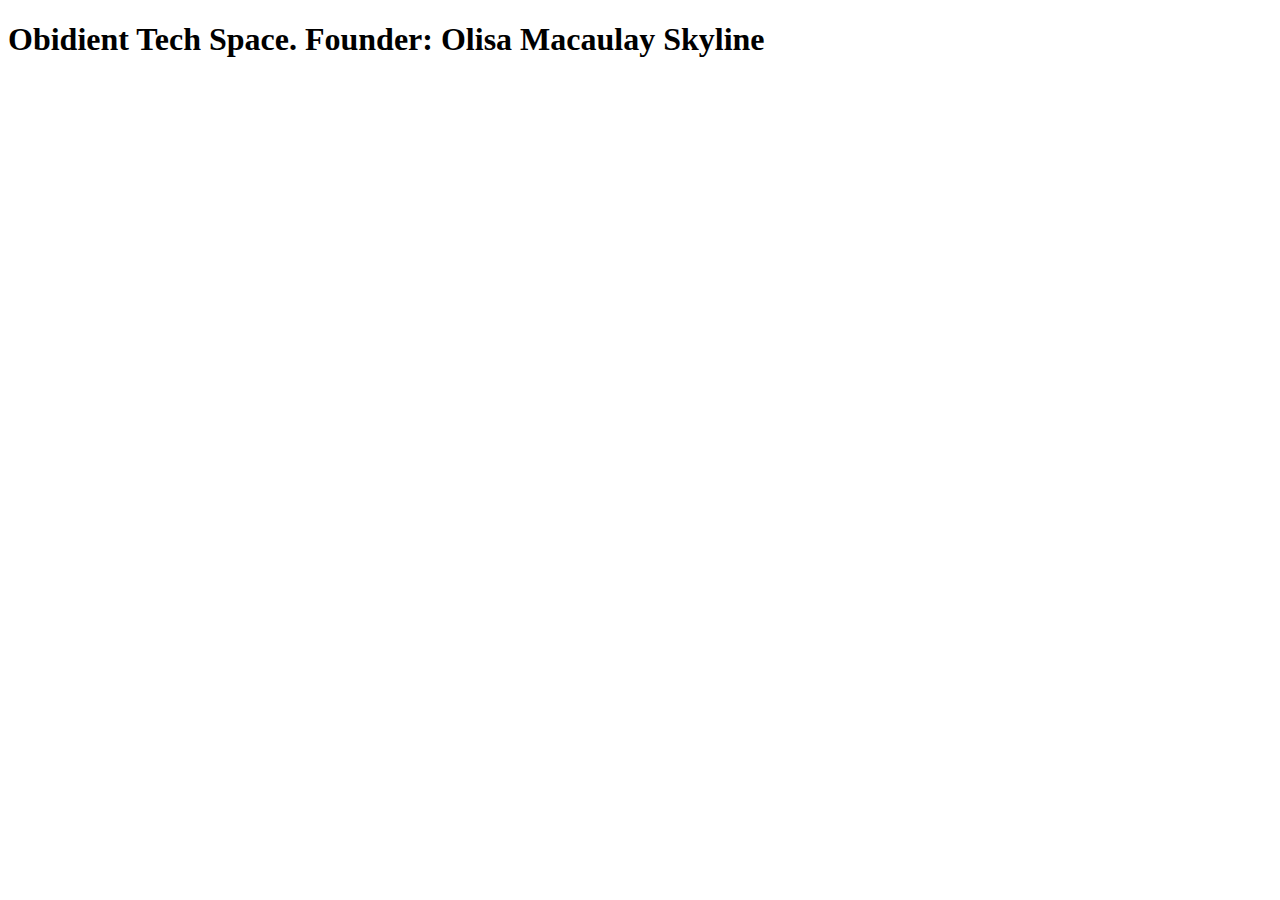
<file: index.html>
<!DOCTYPE html>
<html lang="en">
  <head>
    <meta charset="UTF-8" />
    <meta name="viewport" content="width=device-width, initial-scale=1.0" />
    <title>Passcode 74545 & cohort 18</title>
  </head>
  <body>
    <h1>Obidient Tech Space. Founder: Olisa Macaulay Skyline</h1>
  </body>
</html>
</file>
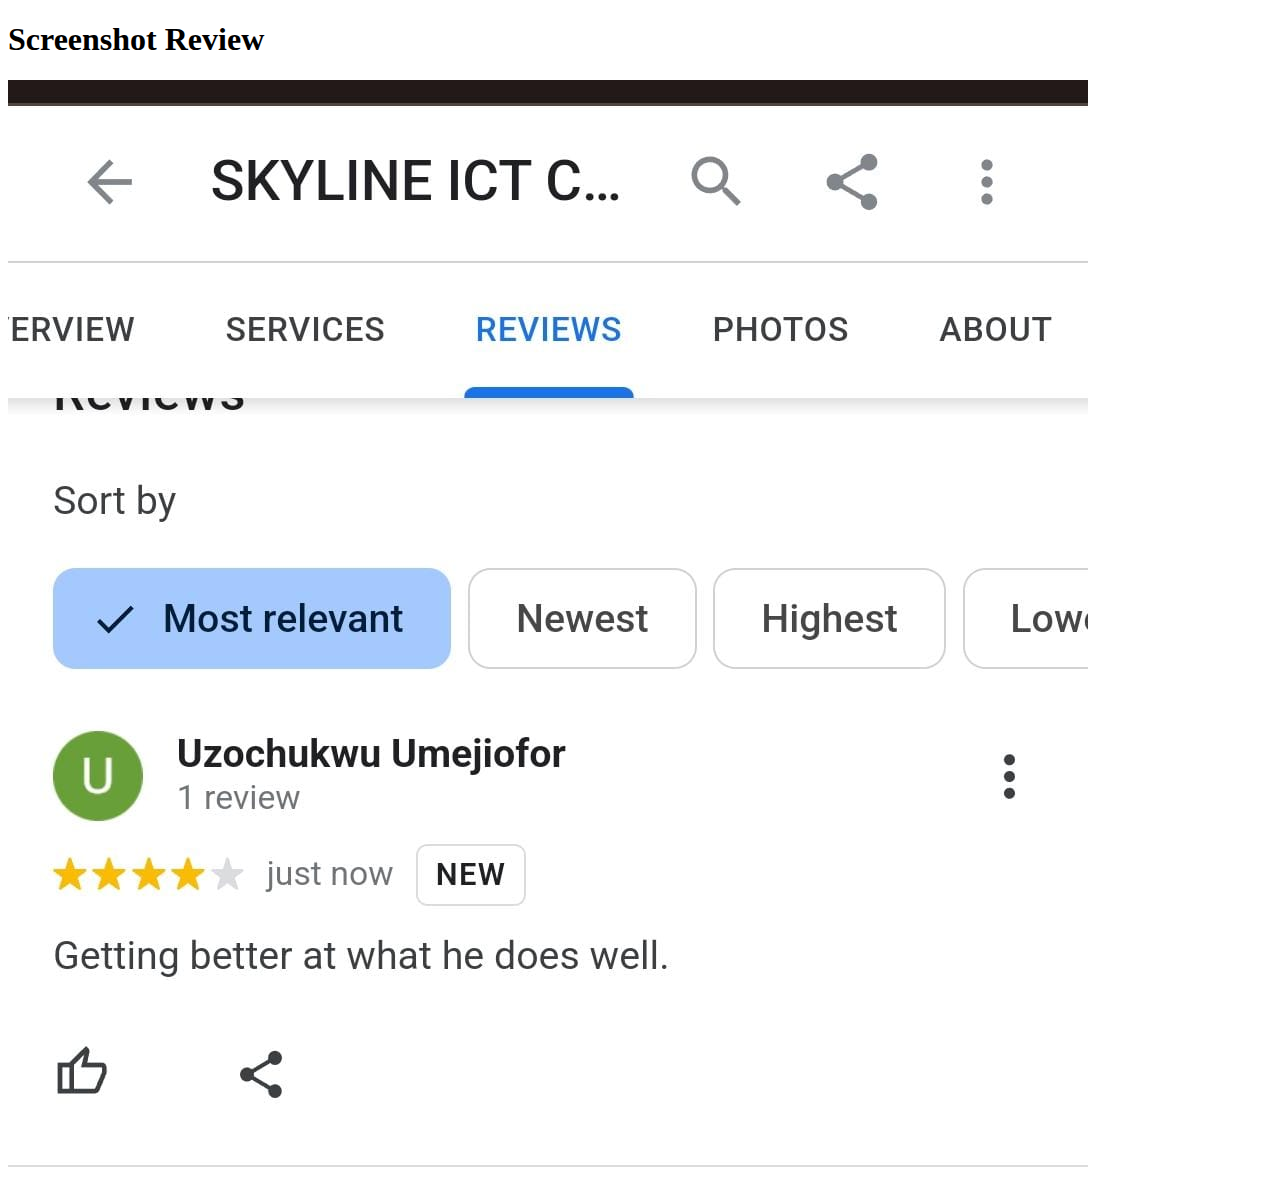
<file: review.html>
<!DOCTYPE html>
<html lang="en">
  <head>
    <meta charset="UTF-8" />
    <meta name="viewport" content="width=device-width, initial-scale=1.0" />
    <title>Review</title>
  </head>
  <body>
    <h1>Screenshot Review</h1>

        <img src="WhatsApp Image 2023-11-07 at 09.41.09.jpeg" alt="" />

  </body>
</html>
</file>
